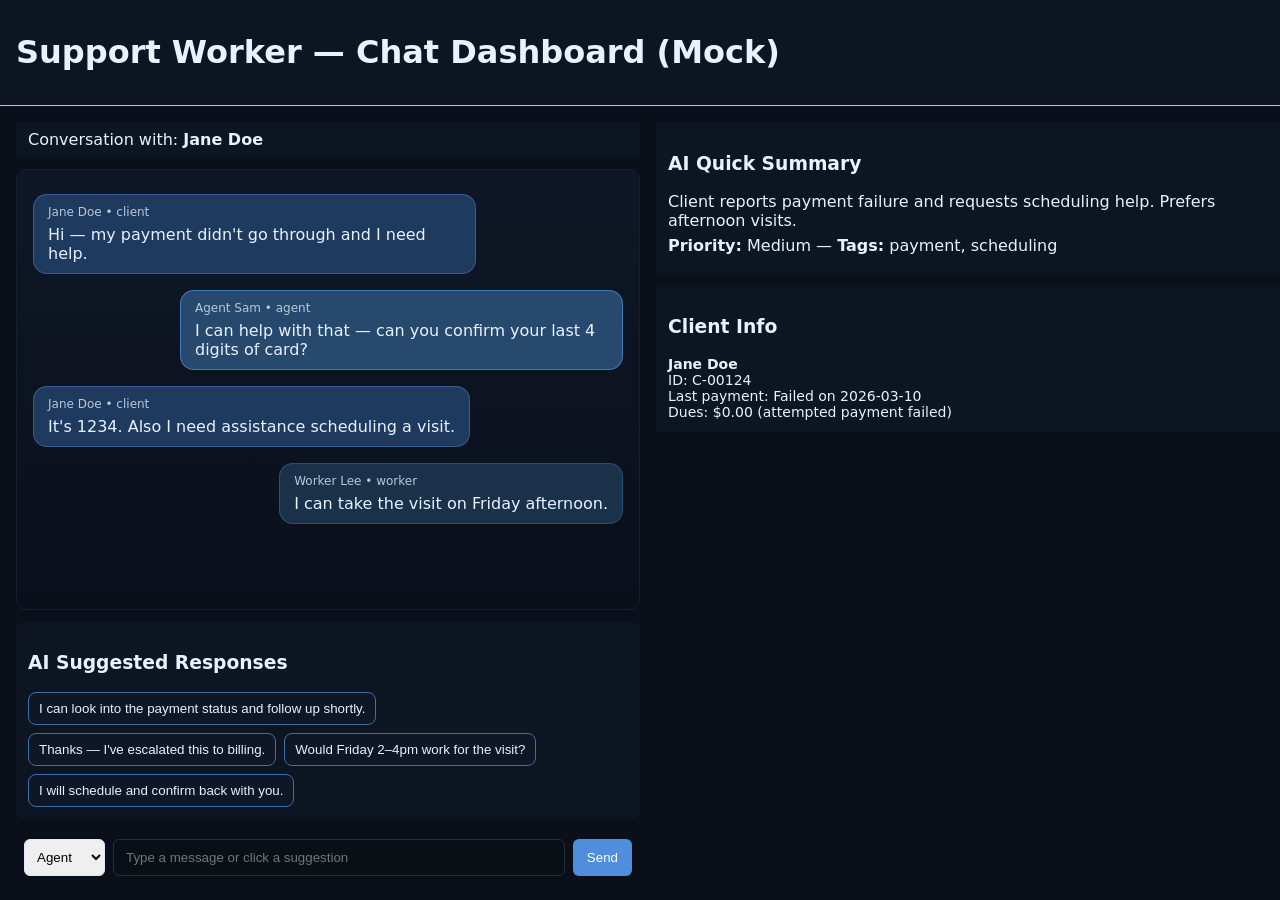
<file: frontend/index.html>
<!doctype html>
<html lang="en">
  <head>
    <meta charset="utf-8" />
    <meta name="viewport" content="width=device-width,initial-scale=1" />
    <title>Support Worker — Mock Frontend</title>
    <link rel="stylesheet" href="styles.css" />
  </head>
  <body>
    <div id="app"></div>
    <script src="app.js"></script>
  </body>
</html>
</file>
<file: frontend/styles.css>
:root{
  /* Dark theme (default) */
  --bg: #0a0f1a;
  --boxbg: #0d1422;
  --muted: #b8c7d9;
  --text: #e8f1ff;
  --accent: #4f8edc;

  /* Message bubbles (different dark blues) */
  --client: #1f3a5f;   /* deep blue */
  --agent: #27496d;    /* slightly brighter blue */
  --worker: #19324a;   /* darkest blue */

  /* Chat-specific border colors */
  --chat-border-client: #3f6fa6b3;
  --chat-border-agent: #4f8edcb3;
  --chat-border-worker: #2f5e8bb3;

  /* External links / other boxes border */
  --external-border: rgba(120,160,220,0.15);

  /* Borders / strokes */
  --border-1: #4f8edc;
  --border-2: #0a0f1a;
  --border-3: #132033;

  /* UI accents */
  --suggestion-bg: #0f1726;
  --suggestion-border: #3f6fa6;
  --agent-border: #4f8edc;
  --worker-border: #2f5e8b;

  /* Gradients */
  --chat-grad-start: #0f1726;
  --chat-grad-end: #0a0f1a;
}

.app-root,html,body,#app{height:100%}
/* Make app layout a column so main grid can fill remaining space */
#app{display:flex;flex-direction:column}
body{margin:0;font-family:Inter,Segoe UI,system-ui,Arial; background:var(--bg); color:var(--text);}
.topbar{padding:12px 16px;border-bottom:1px solid var(--muted);background:var(--boxbg)}
.main-grid{display:grid;grid-template-columns:50% 50%;gap:16px;padding:16px;flex:1;overflow:hidden}
.chat-column{display:flex;flex-direction:column;gap:12px;min-height:0}
.chat-header{padding:8px 12px;background:var(--boxbg);border-radius:0;border:none;color:var(--text)}
.chat{background:linear-gradient(180deg,var(--chat-grad-start),var(--chat-grad-end));padding:16px;border-radius:10px;min-height:0;flex:1;overflow:auto;border:1px solid var(--border-3);display:flex;flex-direction:column}
.bubble{max-width:70%;padding:10px 14px;border-radius:14px;margin:8px 0;box-shadow:0 1px 0 rgba(0,0,0,0.03);overflow-wrap:anywhere;word-break:break-word;white-space:pre-wrap}
.bubble.client{background:var(--client);align-self:flex-start;border:1px solid var(--chat-border-client)}
.bubble.agent{background:var(--agent);align-self:flex-end;border:1px solid var(--chat-border-agent)}
.bubble.worker{background:var(--worker);align-self:flex-end;border:1px solid var(--chat-border-worker)}
.meta{font-size:12px;color:var(--muted);margin-bottom:6px}
.input-row{display:flex;gap:8px;padding:8px;background:var(--boxbg);border-radius:8px;border:1px solid #e8eef8}
.input-row input{flex:1;padding:10px 12px;border-radius:6px;border:1px solid #dfe8f8}
.input-row button{background:var(--accent);color:var(--boxbg);border:none;padding:10px 14px;border-radius:6px;cursor:pointer}
.input-row{display:flex;gap:8px;padding:8px;background:transparent;border-radius:8px;border:none}
.input-row input{flex:1;padding:10px 12px;border-radius:6px;border:1px solid #22303a;background:#081016;color:var(--text)}
.input-row button{background:var(--accent);color:#ffffff;border:none;padding:10px 14px;border-radius:6px;cursor:pointer}
.sender-select{padding:8px;border-radius:6px;border:1px solid #dfe8f8}
.suggestions-panel{background:var(--boxbg);border-radius:8px;padding:12px;border:none}
.suggestions{display:flex;flex-wrap:wrap;gap:8px}
.suggestion{background:var(--suggestion-bg);border:1px solid var(--suggestion-border);padding:8px 10px;border-radius:8px;cursor:pointer}
.suggestion{background:var(--suggestion-bg);border:1px solid var(--suggestion-border);padding:8px 10px;border-radius:8px;cursor:pointer;color:var(--text)}
.suggestion-placeholder{padding:8px 10px;border-radius:8px;color:var(--muted)}
.sidebar{display:flex;flex-direction:column;gap:12px}
.summary-card,.info-card{background:var(--boxbg);padding:12px;border-radius:0;border:none}
.summary p{margin:6px 0}
.client-info{font-size:14px}
.footer{padding:12px 16px;text-align:center;color:var(--muted);font-size:13px}

/* Client page specific centering */
.client-container{min-height:100vh;display:flex;align-items:stretch;justify-content:center;background:var(--bg);padding:0;margin:0}
.client-chat-wrapper{width:640px;height:100vh;display:flex;flex-direction:column}
.chat-box.client-only{width:100%;height:100vh;display:flex;flex-direction:column;min-height:0}
.chat-box.client-only .chat{flex:1;min-height:0}

/* Ensure html/body fill so 100vh wrappers behave consistently */
html,body{height:100%;margin:0}

/* Bold header for client page */
.client-only .chat-header{font-weight:700}

/* Text color utility classes for easy switching */
.text-primary{color:var(--text)!important}
.text-muted{color:var(--muted)!important}
.text-accent{color:var(--accent)!important}
.text-inverse{color:var(--boxbg)!important}
.text-contrast{color:rgba(0,0,0,0.85)!important}

@media (max-width:900px){
  .main-grid{grid-template-columns:1fr}
  .sidebar{order:2}
}
</file>
